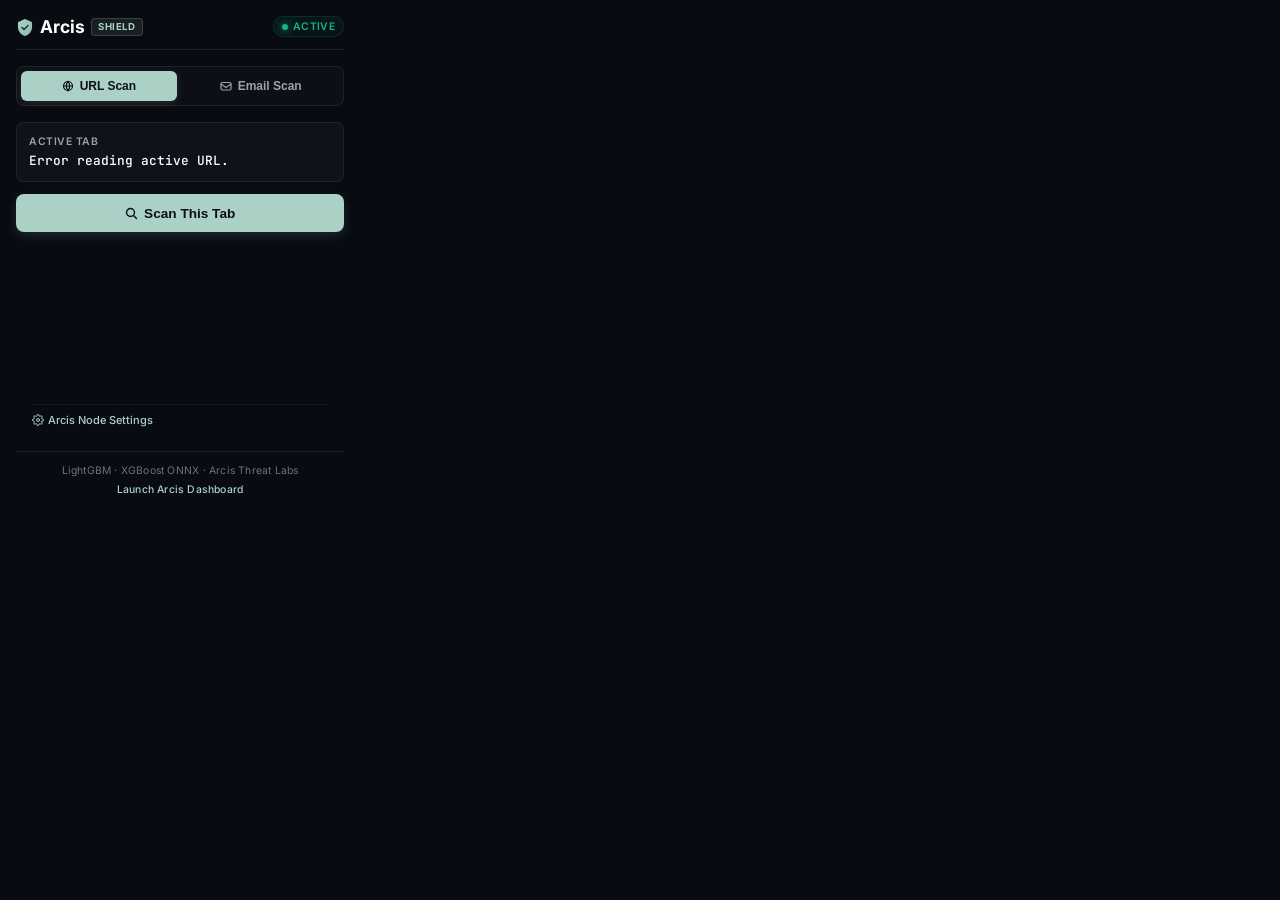
<file: extension/popup.html>
<!DOCTYPE html>
<html lang="en">
<head>
    <meta charset="UTF-8">
    <meta name="viewport" content="width=device-width, initial-scale=1.0">
    <title>Arcis Shield</title>
    <link rel="preconnect" href="https://fonts.googleapis.com">
    <link rel="preconnect" href="https://fonts.gstatic.com" crossorigin>
    <link href="https://fonts.googleapis.com/css2?family=Inter:wght@400;500;600;700&family=JetBrains+Mono:wght@500;600&display=swap" rel="stylesheet">
    <link rel="stylesheet" href="popup.css">
</head>
<body>
<div class="popup">

    <!-- Header -->
    <header class="p-header">
        <div class="p-brand">
            <div class="p-logo" aria-hidden="true">
                <svg width="18" height="18" viewBox="0 0 18 18" fill="none">
                    <path d="M9 1L2 4.25V9C2 13.15 5.1 17.05 9 18C12.9 17.05 16 13.15 16 9V4.25L9 1Z"
                          fill="url(#ps-g)" stroke="rgba(171,209,198,0.25)" stroke-width="0.5"/>
                    <path d="M6 9.5L8 11.5L12 7.5" stroke="#312F2C" stroke-width="1.6"
                          stroke-linecap="round" stroke-linejoin="round"/>
                    <defs>
                        <linearGradient id="ps-g" x1="2" y1="1" x2="16" y2="18" gradientUnits="userSpaceOnUse">
                            <stop offset="0%" stop-color="#ABD1C6"/>
                            <stop offset="100%" stop-color="#8bbcb0"/>
                        </linearGradient>
                    </defs>
                </svg>
            </div>
            <span class="p-brand__name">Arcis</span>
            <span class="p-brand__badge">SHIELD</span>
        </div>
        <div class="p-node" role="status">
            <span class="p-node__dot" aria-hidden="true"></span>
            <span class="p-node__label">ACTIVE</span>
        </div>
    </header>

    <!-- Tabs -->
    <div class="p-tabs" role="tablist">
        <button class="p-tab p-tab--active" data-tab="url-tab" role="tab" aria-selected="true" type="button">
            <svg width="12" height="12" viewBox="0 0 12 12" fill="none" aria-hidden="true">
                <circle cx="6" cy="6" r="4.5" stroke="currentColor" stroke-width="1.2"/>
                <path d="M1.5 6h9M6 1.5c-1 1.4-1.7 2.9-1.7 4.5s.7 3.1 1.7 4.5M6 1.5c1 1.4 1.7 2.9 1.7 4.5S7 9.6 6 11" stroke="currentColor" stroke-width="1.2" stroke-linecap="round"/>
            </svg>
            URL Scan
        </button>
        <button class="p-tab" data-tab="email-tab" role="tab" aria-selected="false" type="button">
            <svg width="12" height="12" viewBox="0 0 12 12" fill="none" aria-hidden="true">
                <rect x="1" y="2.5" width="10" height="7.5" rx="1.5" stroke="currentColor" stroke-width="1.2"/>
                <path d="M1 4l5 3.5L11 4" stroke="currentColor" stroke-width="1.2" stroke-linecap="round"/>
            </svg>
            Email Scan
        </button>
    </div>

    <main class="p-main">

        <!-- URL TAB -->
        <div id="url-tab" class="p-pane" role="tabpanel">

            <div class="site-row">
                <span class="site-row__label">Active Tab</span>
                <span id="active-url" class="site-row__url">Detecting…</span>
            </div>

            <button id="scan-btn" class="p-btn" type="button">
                <svg width="13" height="13" viewBox="0 0 13 13" fill="none" aria-hidden="true">
                    <circle cx="5.5" cy="5.5" r="4" stroke="currentColor" stroke-width="1.4"/>
                    <path d="M8.5 8.5L11.5 11.5" stroke="currentColor" stroke-width="1.4" stroke-linecap="round"/>
                </svg>
                Scan This Tab
            </button>

            <div id="loading-state" class="p-loading hidden" aria-live="polite">
                <div class="p-spinner" aria-hidden="true"></div>
                <span>Analyzing URL…</span>
            </div>

            <div id="result-state" class="p-result hidden" aria-live="polite">
                <div class="p-score">
                    <span id="risk-score" class="p-score__pct">0%</span>
                    <span class="p-score__label">Phishing Risk</span>
                </div>
                <div id="status-alert" class="p-verdict-pill">
                    <svg width="10" height="10" viewBox="0 0 10 10" fill="none" aria-hidden="true">
                        <path d="M2 5.5L4 7.5L8 3.5" stroke="currentColor" stroke-width="1.5" stroke-linecap="round" stroke-linejoin="round"/>
                    </svg>
                    SAFE
                </div>
                <div class="p-findings">
                    <span class="p-findings__title">Findings</span>
                    <ul id="findings-list" class="p-findings__list"></ul>
                </div>
            </div>

        </div>

        <!-- EMAIL TAB -->
        <div id="email-tab" class="p-pane hidden" role="tabpanel">

            <form id="email-form" class="p-form" novalidate>
                <div class="p-field">
                    <label class="p-field__label" for="email-sender">Sender</label>
                    <input type="email" id="email-sender" class="p-field__input"
                           placeholder="billing@paypal-verify.com" autocomplete="off" required>
                </div>
                <div class="p-field">
                    <label class="p-field__label" for="email-subject">Subject</label>
                    <input type="text" id="email-subject" class="p-field__input"
                           placeholder="Action Required: Verification" autocomplete="off">
                </div>
                <div class="p-field">
                    <label class="p-field__label" for="email-body">Body Preview</label>
                    <textarea id="email-body" class="p-field__textarea" rows="2"
                              placeholder="Please click the link to verify your account…"></textarea>
                </div>
                <div class="p-auth-grid">
                    <div class="p-field">
                        <label class="p-field__label" for="email-spf">SPF</label>
                        <select id="email-spf" class="p-field__select">
                            <option value="none">None</option>
                            <option value="pass">Pass</option>
                            <option value="fail">Fail</option>
                        </select>
                    </div>
                    <div class="p-field">
                        <label class="p-field__label" for="email-dkim">DKIM</label>
                        <select id="email-dkim" class="p-field__select">
                            <option value="none">None</option>
                            <option value="pass">Pass</option>
                            <option value="fail">Fail</option>
                        </select>
                    </div>
                    <div class="p-field">
                        <label class="p-field__label" for="email-dmarc">DMARC</label>
                        <select id="email-dmarc" class="p-field__select">
                            <option value="none">None</option>
                            <option value="pass">Pass</option>
                            <option value="fail">Fail</option>
                        </select>
                    </div>
                </div>
                <button type="submit" id="email-scan-btn" class="p-btn">
                    <svg width="13" height="13" viewBox="0 0 13 13" fill="none" aria-hidden="true">
                        <rect x="1" y="2.5" width="11" height="8.5" rx="1.5" stroke="currentColor" stroke-width="1.4"/>
                        <path d="M1 5l5.5 3.5L12 5" stroke="currentColor" stroke-width="1.4" stroke-linecap="round"/>
                    </svg>
                    Verify Sender
                </button>
            </form>

            <div id="email-loading-state" class="p-loading hidden" aria-live="polite">
                <div class="p-spinner" aria-hidden="true"></div>
                <span>Verifying sender…</span>
            </div>

            <div id="email-result-state" class="p-result hidden" aria-live="polite">
                <div class="p-score">
                    <span id="email-risk-score" class="p-score__pct">0%</span>
                    <span class="p-score__label">Sender Risk</span>
                </div>
                <div id="email-status-alert" class="p-verdict-pill">
                    <svg width="10" height="10" viewBox="0 0 10 10" fill="none" aria-hidden="true">
                        <path d="M2 5.5L4 7.5L8 3.5" stroke="currentColor" stroke-width="1.5" stroke-linecap="round" stroke-linejoin="round"/>
                    </svg>
                    SAFE SENDER
                </div>
                <div class="p-findings">
                    <span class="p-findings__title">Risk Signals</span>
                    <ul id="email-findings-list" class="p-findings__list"></ul>
                </div>
            </div>

        </div>

    </main>

    <!-- Collapsible Settings -->
    <details class="p-settings" style="margin: 0 16px 8px; font-size: 11px; color: #a0a09e; border-top: 1px solid rgba(255,255,255,0.05); padding-top: 8px;">
        <summary style="cursor: pointer; user-select: none; font-weight: 500; display: flex; align-items: center; gap: 4px; color: #ABD1C6;">
            <svg width="12" height="12" viewBox="0 0 24 24" fill="none" stroke="currentColor" stroke-width="2" stroke-linecap="round" stroke-linejoin="round"><circle cx="12" cy="12" r="3"></circle><path d="M19.4 15a1.65 1.65 0 0 0 .33 1.82l.06.06a2 2 0 1 1-2.83 2.83l-.06-.06a1.65 1.65 0 0 0-1.82-.33 1.65 1.65 0 0 0-1 1.51V21a2 2 0 0 1-4 0v-.09A1.65 1.65 0 0 0 9 19.4a1.65 1.65 0 0 0-1.82.33l-.06.06a2 2 0 1 1-2.83-2.83l.06-.06a1.65 1.65 0 0 0 .33-1.82 1.65 1.65 0 0 0-1.51-1H3a2 2 0 0 1 0-4h.09A1.65 1.65 0 0 0 4.6 9a1.65 1.65 0 0 0-.33-1.82l-.06-.06a2 2 0 1 1 2.83-2.83l.06.06a1.65 1.65 0 0 0 1.82.33H9a1.65 1.65 0 0 0 1-1.51V3a2 2 0 0 1 4 0v.09a1.65 1.65 0 0 0 1 1.51 1.65 1.65 0 0 0 1.82-.33l.06-.06a2 2 0 1 1 2.83 2.83l-.06.06a1.65 1.65 0 0 0-.33 1.82V9a1.65 1.65 0 0 0 1.51 1H21a2 2 0 0 1 0 4h-.09a1.65 1.65 0 0 0-1.51 1z"></path></svg>
            Arcis Node Settings
        </summary>
        <div style="margin-top: 8px; display: flex; flex-direction: column; gap: 6px;">
            <label for="settings-backend-url" style="color: #7b7b79;">Scan Engine API Endpoint:</label>
            <input type="text" id="settings-backend-url" style="background: rgba(0,0,0,0.2); border: 1px solid rgba(255,255,255,0.1); border-radius: 4px; padding: 4px 8px; color: #fff; font-family: monospace; font-size: 11px;" value="https://arcis-dvgq.onrender.com" placeholder="https://your-node.onrender.com">
            
            <label for="settings-api-key" style="color: #7b7b79; margin-top: 4px;">API Authentication Key:</label>
            <input type="password" id="settings-api-key" style="background: rgba(0,0,0,0.2); border: 1px solid rgba(255,255,255,0.1); border-radius: 4px; padding: 4px 8px; color: #fff; font-family: monospace; font-size: 11px;" value="" placeholder="API authentication key">
            
            <button type="button" id="settings-save-btn" style="margin-top: 6px; background: #ABD1C6; color: #1c1c1a; border: none; border-radius: 4px; padding: 6px; font-weight: 600; cursor: pointer; transition: all 0.2s;">Save Settings</button>
            <span id="settings-status" style="display: none; margin-top: 4px; font-weight: 500; font-size: 10px; color: #ABD1C6;"></span>
            <span style="color: #7b7b79; font-size: 9px; line-height: 1.2;">Note: Modify host permissions in manifest.json if deploying to custom domains.</span>
        </div>
    </details>

    <footer class="p-footer">
        LightGBM · XGBoost ONNX · Arcis Threat Labs
        <div style="margin-top: 6px;">
            <a id="launch-dashboard-link" href="https://arcis-dvgq.onrender.com" target="_blank" style="color: #ABD1C6; text-decoration: none; font-weight: 500;">Launch Arcis Dashboard</a>
        </div>
    </footer>

</div>
<script src="popup.js"></script>
</body>
</html>
</file>
<file: extension/popup.css>
:root {
    --bg-color: #080b11;
    --card-bg: rgba(255, 255, 255, 0.03);
    --border-color: rgba(255, 255, 255, 0.08);
    --border-color-hover: rgba(255, 255, 255, 0.16);
    --text-primary: #f3f4f6;
    --text-secondary: #9ca3af;
    --text-muted: #6b7280;
    --accent: #ABD1C6;
    --accent-dark: #8bbcb0;
    --accent-glow: rgba(171, 209, 198, 0.15);
    
    --color-safe: #10b981;
    --color-warn: #f59e0b;
    --color-danger: #ef4444;
}

* {
    box-sizing: border-box;
    margin: 0;
    padding: 0;
}

body {
    width: 360px;
    background-color: var(--bg-color);
    color: var(--text-primary);
    font-family: 'Inter', sans-serif;
    padding: 1rem;
    overflow-x: hidden;
}

.popup {
    display: flex;
    flex-direction: column;
    min-height: 480px;
}

/* Header */
.p-header {
    display: flex;
    justify-content: space-between;
    align-items: center;
    margin-bottom: 1rem;
    padding-bottom: 0.75rem;
    border-bottom: 1px solid var(--border-color);
}

.p-brand {
    display: flex;
    align-items: center;
    gap: 0.4rem;
}

.p-logo {
    display: flex;
    align-items: center;
    justify-content: center;
}

.p-brand__name {
    font-weight: 700;
    font-size: 1.1rem;
    letter-spacing: -0.01em;
    color: #ffffff;
}

.p-brand__badge {
    font-size: 0.6rem;
    font-weight: 700;
    color: var(--accent);
    background: rgba(171, 209, 198, 0.1);
    padding: 0.15rem 0.4rem;
    border-radius: 4px;
    border: 1px solid rgba(171, 209, 198, 0.2);
    letter-spacing: 0.05em;
}

.p-node {
    display: flex;
    align-items: center;
    gap: 0.35rem;
    background: rgba(16, 185, 129, 0.06);
    border: 1px solid rgba(16, 185, 129, 0.15);
    padding: 0.2rem 0.5rem;
    border-radius: 50px;
}

.p-node__dot {
    width: 6px;
    height: 6px;
    background-color: var(--color-safe);
    border-radius: 50%;
    box-shadow: 0 0 8px var(--color-safe);
    display: inline-block;
}

.p-node__label {
    font-size: 0.65rem;
    font-weight: 600;
    color: var(--color-safe);
    letter-spacing: 0.03em;
}

/* Tabs */
.p-tabs {
    display: flex;
    gap: 0.35rem;
    background: rgba(255, 255, 255, 0.02);
    border: 1px solid var(--border-color);
    padding: 0.25rem;
    border-radius: 8px;
    margin-bottom: 1rem;
}

.p-tab {
    flex: 1;
    display: flex;
    align-items: center;
    justify-content: center;
    gap: 0.35rem;
    background: transparent;
    border: none;
    outline: none;
    color: var(--text-secondary);
    font-size: 0.75rem;
    font-weight: 600;
    padding: 0.5rem 0.25rem;
    cursor: pointer;
    border-radius: 6px;
    transition: all 0.2s cubic-bezier(0.4, 0, 0.2, 1);
}

.p-tab:hover {
    color: #ffffff;
    background: rgba(255, 255, 255, 0.02);
}

.p-tab--active {
    color: #0b0f19;
    background: var(--accent);
    box-shadow: 0 2px 8px var(--accent-glow);
}

.p-tab--active:hover {
    color: #0b0f19;
    background: var(--accent-dark);
}

/* Main Panes */
.p-main {
    flex: 1;
}

.p-pane {
    animation: fadeIn 0.25s ease-out;
}

.hidden {
    display: none !important;
}

/* URL Active Tab Site Box */
.site-row {
    background: var(--card-bg);
    border: 1px solid var(--border-color);
    border-radius: 8px;
    padding: 0.75rem;
    margin-bottom: 0.75rem;
    transition: border-color 0.2s;
}

.site-row:hover {
    border-color: var(--border-color-hover);
}

.site-row__label {
    display: block;
    font-size: 0.65rem;
    font-weight: 600;
    color: var(--text-secondary);
    text-transform: uppercase;
    letter-spacing: 0.05em;
    margin-bottom: 0.25rem;
}

.site-row__url {
    display: block;
    font-size: 0.8rem;
    font-weight: 500;
    color: #ffffff;
    word-break: break-all;
    max-height: 44px;
    overflow: hidden;
    text-overflow: ellipsis;
    display: -webkit-box;
    -webkit-line-clamp: 2;
    -webkit-box-orient: vertical;
    font-family: 'JetBrains Mono', monospace;
}

/* Buttons */
.p-btn {
    width: 100%;
    display: inline-flex;
    align-items: center;
    justify-content: center;
    gap: 0.4rem;
    background: var(--accent);
    color: #0b0f19;
    border: none;
    outline: none;
    font-size: 0.85rem;
    font-weight: 600;
    padding: 0.7rem;
    border-radius: 8px;
    cursor: pointer;
    transition: all 0.2s cubic-bezier(0.4, 0, 0.2, 1);
    box-shadow: 0 4px 12px var(--accent-glow);
    margin-bottom: 0.75rem;
}

.p-btn:hover {
    background: var(--accent-dark);
    transform: translateY(-1px);
    box-shadow: 0 6px 16px var(--accent-glow);
}

.p-btn:active {
    transform: translateY(0);
}

/* Loading State */
.p-loading {
    display: flex;
    flex-direction: column;
    align-items: center;
    justify-content: center;
    gap: 0.75rem;
    padding: 2rem 0;
    animation: fadeIn 0.25s ease-out;
}

.p-spinner {
    width: 28px;
    height: 28px;
    border: 2.5px solid rgba(255, 255, 255, 0.05);
    border-radius: 50%;
    border-top-color: var(--accent);
    animation: spin 0.8s linear infinite;
}

.p-loading span {
    font-size: 0.8rem;
    color: var(--text-secondary);
    font-weight: 500;
}

/* Result States */
.p-result {
    display: flex;
    flex-direction: column;
    align-items: center;
    gap: 0.75rem;
    animation: fadeIn 0.3s cubic-bezier(0.4, 0, 0.2, 1);
    margin-top: 0.5rem;
}

.p-score {
    text-align: center;
    background: radial-gradient(circle, rgba(255, 255, 255, 0.01) 0%, rgba(255, 255, 255, 0) 70%);
    width: 100%;
    padding: 0.5rem 0;
}

.p-score__pct {
    display: block;
    font-size: 2.75rem;
    font-weight: 700;
    line-height: 1.1;
    letter-spacing: -0.02em;
    color: #ffffff;
    font-family: 'JetBrains Mono', monospace;
    transition: color 0.3s ease;
}

.p-score__label {
    display: block;
    font-size: 0.65rem;
    color: var(--text-secondary);
    text-transform: uppercase;
    letter-spacing: 0.08em;
    margin-top: 0.2rem;
    font-weight: 600;
}

.p-verdict-pill {
    display: inline-flex;
    align-items: center;
    gap: 0.35rem;
    font-weight: 700;
    font-size: 0.75rem;
    padding: 0.3rem 0.75rem;
    border-radius: 50px;
    letter-spacing: 0.05em;
    text-transform: uppercase;
    transition: all 0.3s ease;
}

/* Findings Card */
.p-findings {
    background: var(--card-bg);
    border: 1px solid var(--border-color);
    border-radius: 8px;
    padding: 0.75rem;
    width: 100%;
    text-align: left;
    transition: border-color 0.2s;
}

.p-findings:hover {
    border-color: var(--border-color-hover);
}

.p-findings__title {
    display: block;
    font-size: 0.7rem;
    font-weight: 600;
    color: var(--text-secondary);
    text-transform: uppercase;
    letter-spacing: 0.05em;
    margin-bottom: 0.5rem;
    border-bottom: 1px solid rgba(255, 255, 255, 0.04);
    padding-bottom: 0.3rem;
}

.p-findings__list {
    list-style: none;
    display: flex;
    flex-direction: column;
    gap: 0.45rem;
}

.p-findings__list li {
    font-size: 0.75rem;
    line-height: 1.4;
    color: var(--text-primary);
    position: relative;
    padding-left: 0.85rem;
}

.p-findings__list li::before {
    content: "→";
    position: absolute;
    left: 0;
    color: var(--accent);
    font-weight: bold;
}

/* Forms */
.p-form {
    display: flex;
    flex-direction: column;
    gap: 0.65rem;
}

.p-field {
    display: flex;
    flex-direction: column;
    gap: 0.25rem;
    text-align: left;
}

.p-field__label {
    font-size: 0.7rem;
    color: var(--text-secondary);
    font-weight: 600;
    text-transform: uppercase;
    letter-spacing: 0.03em;
}

.p-field__input, .p-field__textarea, .p-field__select {
    background: rgba(0, 0, 0, 0.2);
    border: 1px solid var(--border-color);
    border-radius: 6px;
    color: white;
    font-family: inherit;
    font-size: 0.75rem;
    padding: 0.5rem;
    outline: none;
    transition: all 0.2s;
}

.p-field__input:focus, .p-field__textarea:focus, .p-field__select:focus {
    border-color: var(--accent);
    box-shadow: 0 0 0 2px rgba(171, 209, 198, 0.1);
}

.p-field__textarea {
    resize: none;
}

.p-auth-grid {
    display: grid;
    grid-template-columns: repeat(3, 1fr);
    gap: 0.5rem;
}

/* Settings Detail section */
.p-settings summary:hover {
    color: var(--accent-dark) !important;
}

.p-settings input:focus {
    border-color: var(--accent) !important;
    box-shadow: 0 0 0 2px rgba(171, 209, 198, 0.1) !important;
    outline: none;
}

/* Footer styling */
.p-footer {
    text-align: center;
    font-size: 0.65rem;
    color: var(--text-muted);
    margin-top: 1rem;
    padding-top: 0.75rem;
    border-top: 1px solid var(--border-color);
    letter-spacing: 0.02em;
}

/* Animations */
@keyframes spin {
    to { transform: rotate(360deg); }
}

@keyframes fadeIn {
    from { opacity: 0; transform: translateY(4px); }
    to { opacity: 1; transform: translateY(0); }
}
</file>
